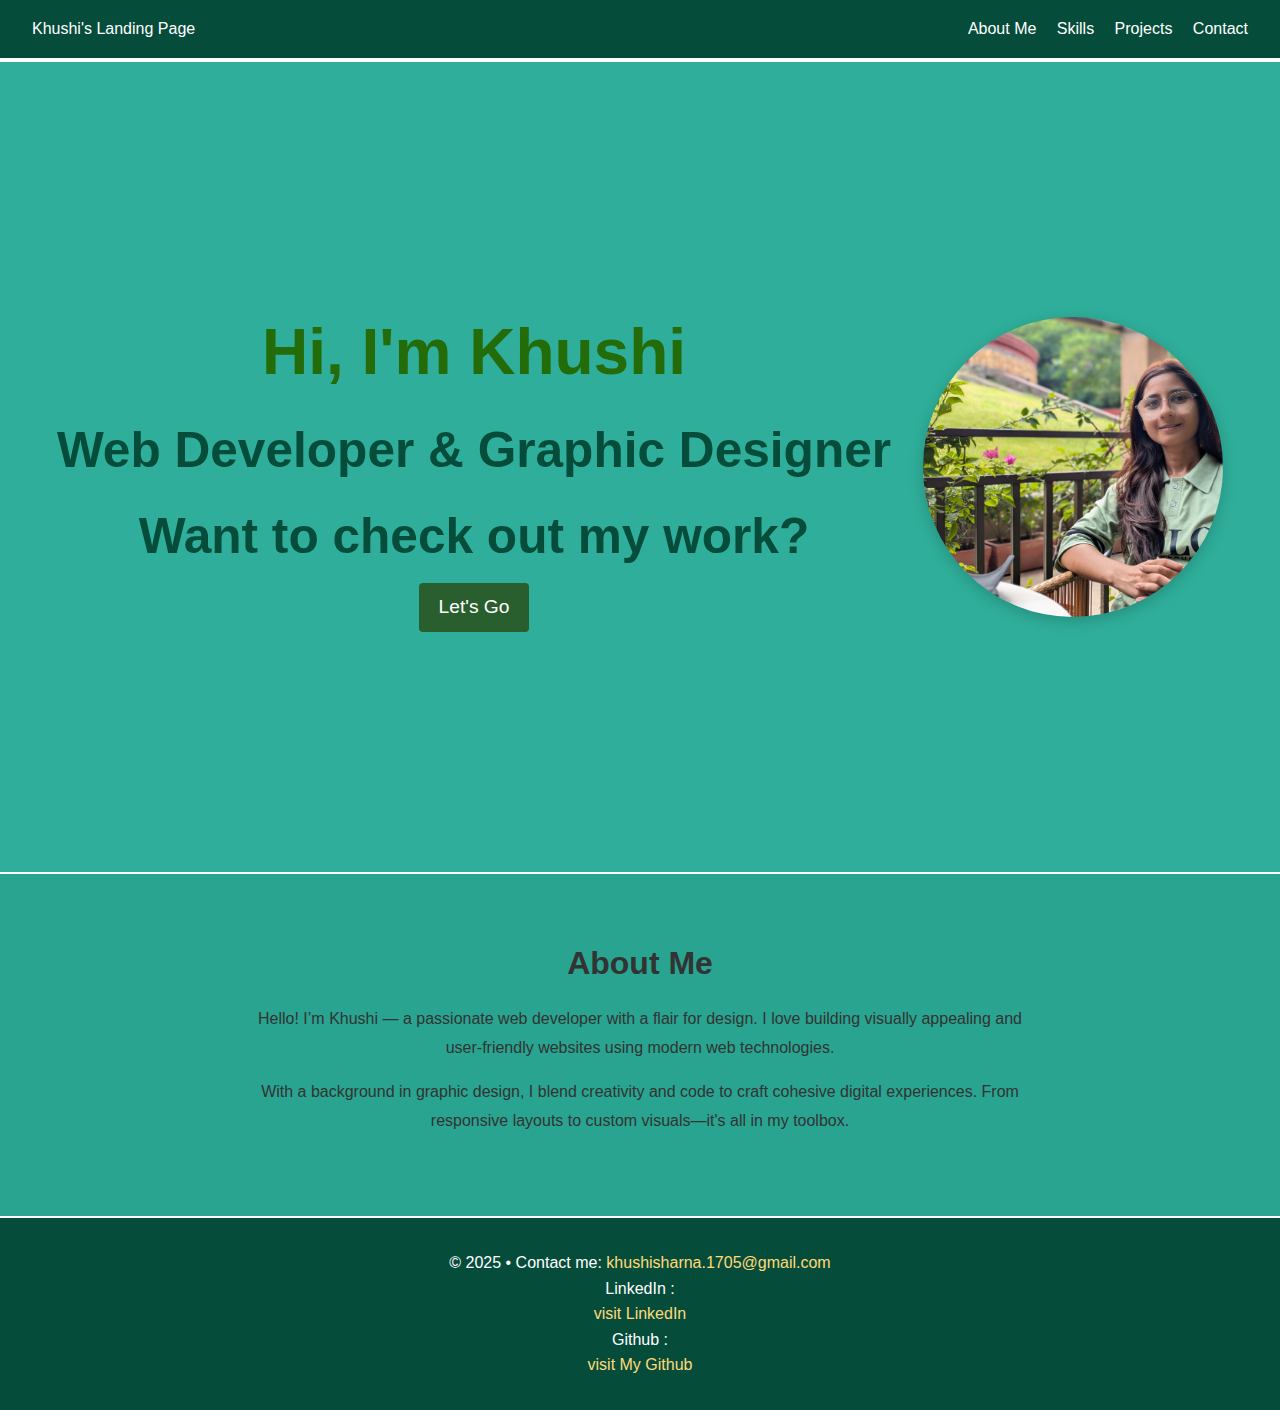
<file: landing page/index.html>
<!DOCTYPE html>
<html lang="en">
<head>
  <meta charset="UTF-8" />
  <meta name="viewport" content="width=device-width, initial-scale=1.0" />
  <title>Khushi's Landing Page</title>
  <link rel="stylesheet" href="style.css" />
</head>
<body>
  <header class="hero">
    <nav class="navbar">
      <div class="logo">Khushi's Landing Page</div>
      <ul class="nav-links">
        <li><a href="#about">About Me</a></li>
        <li><a href="#skills">Skills</a></li>
        <li><a href="#projects">Projects</a></li>
        <li><a href="#contact">Contact</a></li>
      </ul>
    </nav>
    <div class="hero-image">
      <div class="hero-content">
        <h1>Hi, I'm Khushi</h1>
        <p>Web Developer & Graphic Designer</p>
        <p>Want to check out my work?</p>
        <a href="#projects" class="btn-primary btn-large">Let's Go</a>
      </div>
       <div class="my-image"></div>
    </div>
  </header>

  <!-- New About Section -->
  <section id="about" class="about-section">
    <div class="container">
      <h2>About Me</h2>
      <p>Hello! I’m Khushi — a passionate web developer with a flair for design. I love building visually appealing and user-friendly websites using modern web technologies.</p>
      <p>With a background in graphic design, I blend creativity and code to craft cohesive digital experiences. From responsive layouts to custom visuals—it's all in my toolbox.</p>
    </div>
  </section>

  <footer id="contact">
    <p>© 2025 • Contact me: <a href="khushisharna.1705@gmail.com">khushisharna.1705@gmail.com</a></p>
   <p>LinkedIn :</p> <a href="https://www.linkedin.com/in/khushi-sharma-937989327?">visit LinkedIn</a>
   <p>Github :</p> <a href="https://github.com/khushi">visit My Github</a>
  </footer>
</body>
</html>
</file>
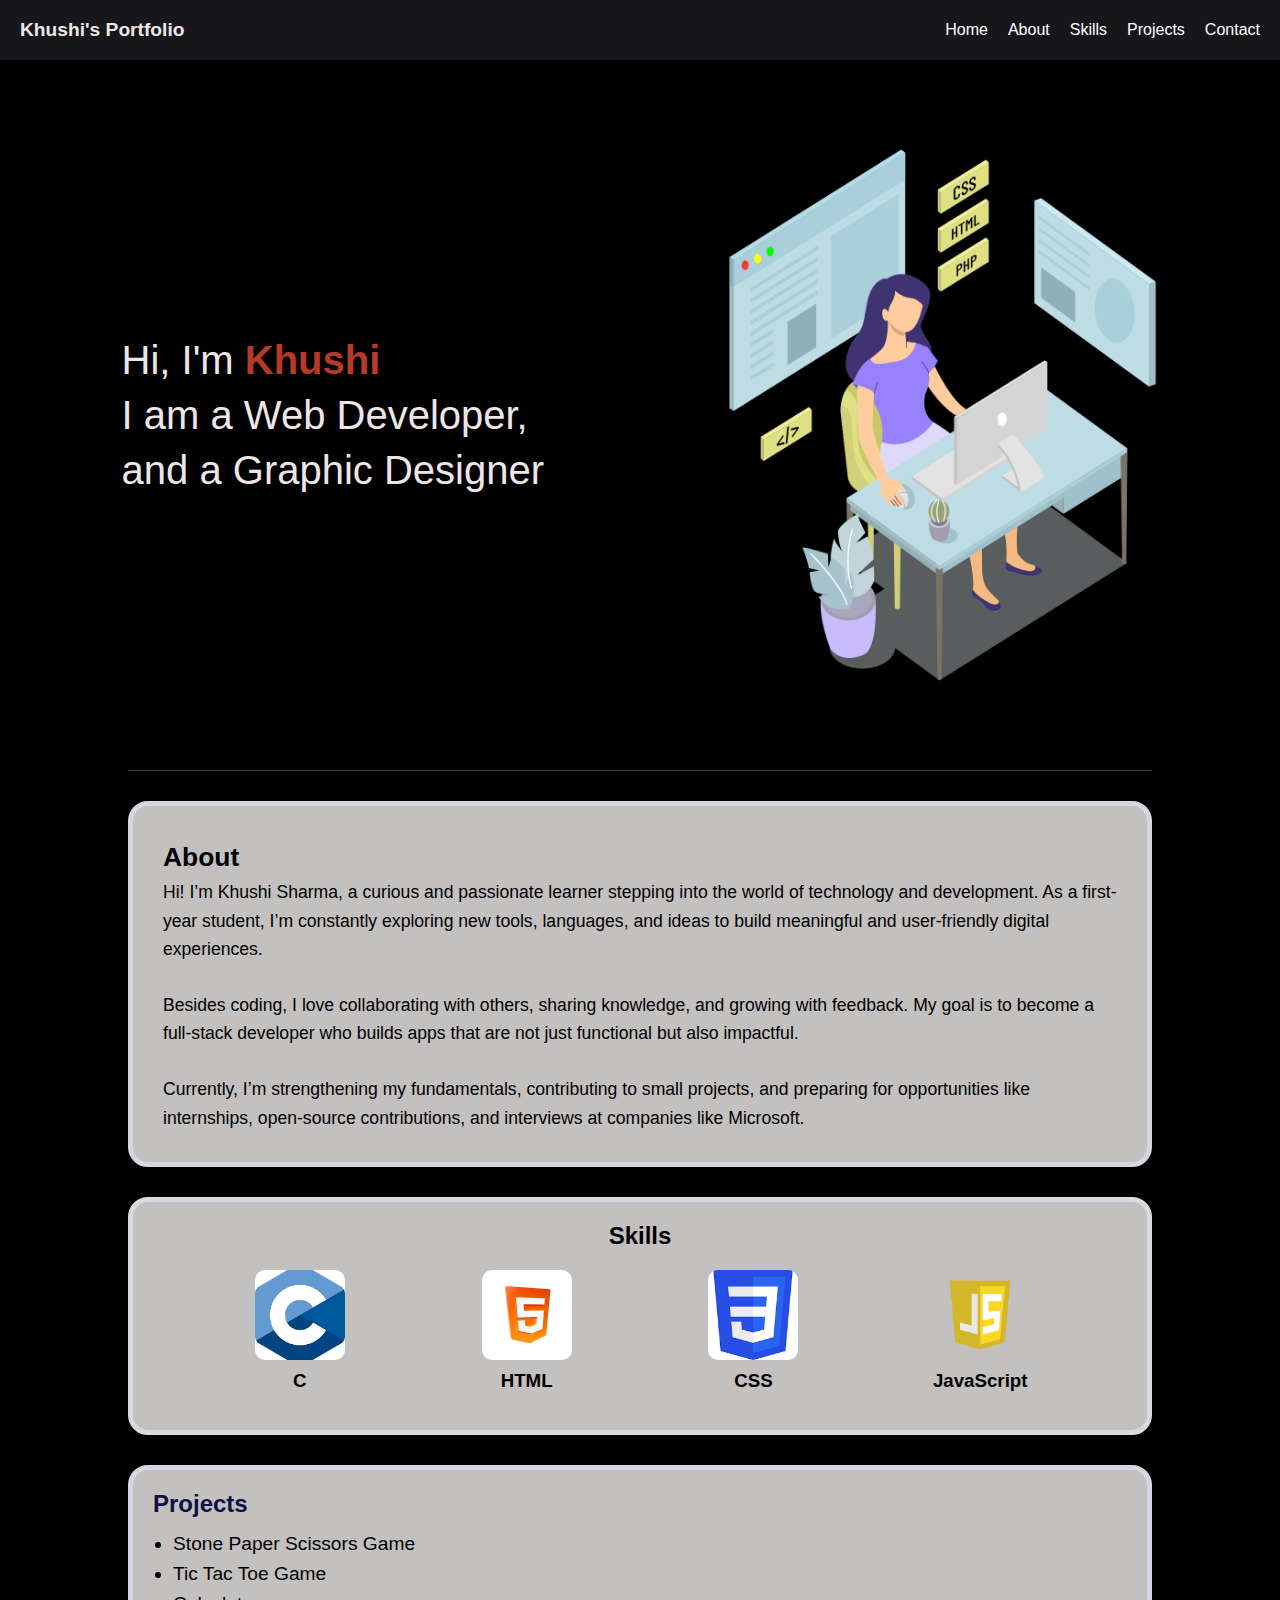
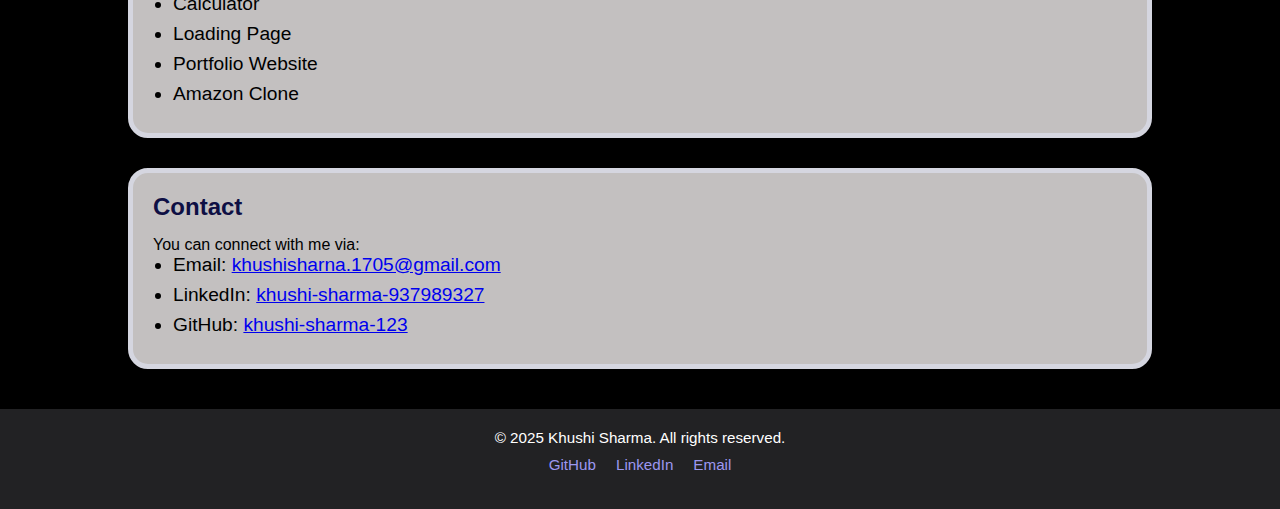
<file: portfolio website/index.html>
<!DOCTYPE html>
<html lang="en">
<head>
  <meta charset="UTF-8" />
  <meta name="viewport" content="width=device-width, initial-scale=1.0"/>
  <title>Khushi's Portfolio</title>
  <link rel="stylesheet" href="style.css" />
</head>
<body>

  <!-- Navigation -->
  <header>
    <nav>
      <div class="left">Khushi's Portfolio </div>
      <div class="right">
        <a href="#home">Home</a>
        <a href="#about">About</a>
        <a href="#skills">Skills</a>
        <a href="#projects">Projects</a>
        <a href="#contact">Contact</a>
      </div>
    </nav>
  </header>

  <!-- Home / Hero Section -->
  <main>
    <section id="home" class="firstSection">
      <div class="content">
        <div>Hi, I'm <span class="purple">Khushi</span></div>
        <div>I am a Web Developer,</div>
        <div>and a Graphic Designer</div>
      </div>
      <div class="image"></div>
    </section>

    <hr>

    <!-- About Section -->
    <section id="about" class="about-section">
      <div class="about-text">
        <h2>About</h2>
        <p>
          Hi! I’m Khushi Sharma, a curious and passionate learner stepping into the world of technology and development. As a first-year student, I’m constantly exploring new tools, languages, and ideas to build meaningful and user-friendly digital experiences.<br><br>
          Besides coding, I love collaborating with others, sharing knowledge, and growing with feedback. My goal is to become a full-stack developer who builds apps that are not just functional but also impactful.<br><br>
          Currently, I’m strengthening my fundamentals, contributing to small projects, and preparing for opportunities like internships, open-source contributions, and interviews at companies like Microsoft.
        </p>
      </div>
    </section>

    <!-- Skills Section -->
    <section id="skills" class="skill">
      <h2>Skills</h2>
      <div class="skills">
        <div class="C">
          <div class="logo-common c-logo"></div>
          <h3>C</h3>
        </div>
        <div class="HTML">
          <div class="logo-common html-logo"></div>
          <h3>HTML</h3>
        </div>
        <div class="CSS">
          <div class="logo-common css-logo"></div>
          <h3>CSS</h3>
        </div>
        <div class="JS">
          <div class="logo-common js-logo"></div>
          <h3>JavaScript</h3>
        </div>
      </div>
    </section>

    <!-- Projects Section -->
    <section id="projects" class="projects">
      <div class="project-text">
        <h2>Projects</h2>
        <ul>
          <li>Stone Paper Scissors Game</li>
          <li>Tic Tac Toe Game</li>
          <li>Calculator</li>
          <li>Loading Page</li>
          <li>Portfolio Website</li>
          <li>Amazon Clone</li>
        </ul>
      </div>
    </section>

    <!-- Contact Section -->
    <section id="contact" class="projects">
      <div class="project-text">
        <h2>Contact</h2>
        <p>You can connect with me via:</p>
        <ul>
          <li>Email: <a href="khushisharna.1705@gmail.com">khushisharna.1705@gmail.com</a></li>
          <li>LinkedIn: <a href="https://www.linkedin.com/in/khushi-sharma-937989327?">khushi-sharma-937989327 </a></li>
          <li>GitHub: <a href="https://github.com/khushi-sharma-123/codsoft/tree/main/landing%20page">khushi-sharma-123</a></li>
        </ul>
      </div>
    </section>
    
  </main>
<footer class="footer">
  <p>&copy; 2025 Khushi Sharma. All rights reserved.</p>
  <div class="social-links">
    <a href="https://github.com/khushi-sharma-123/codsoft/tree/main/landing%20page" target="_blank">GitHub</a>
    <a href="https://www.linkedin.com/in/khushi-sharma-937989327?" target="_blank">LinkedIn</a>
    <a href="khushisharna.1705@gmail.com">Email</a>
  </div>
</footer>

</body>
</html>
</file>
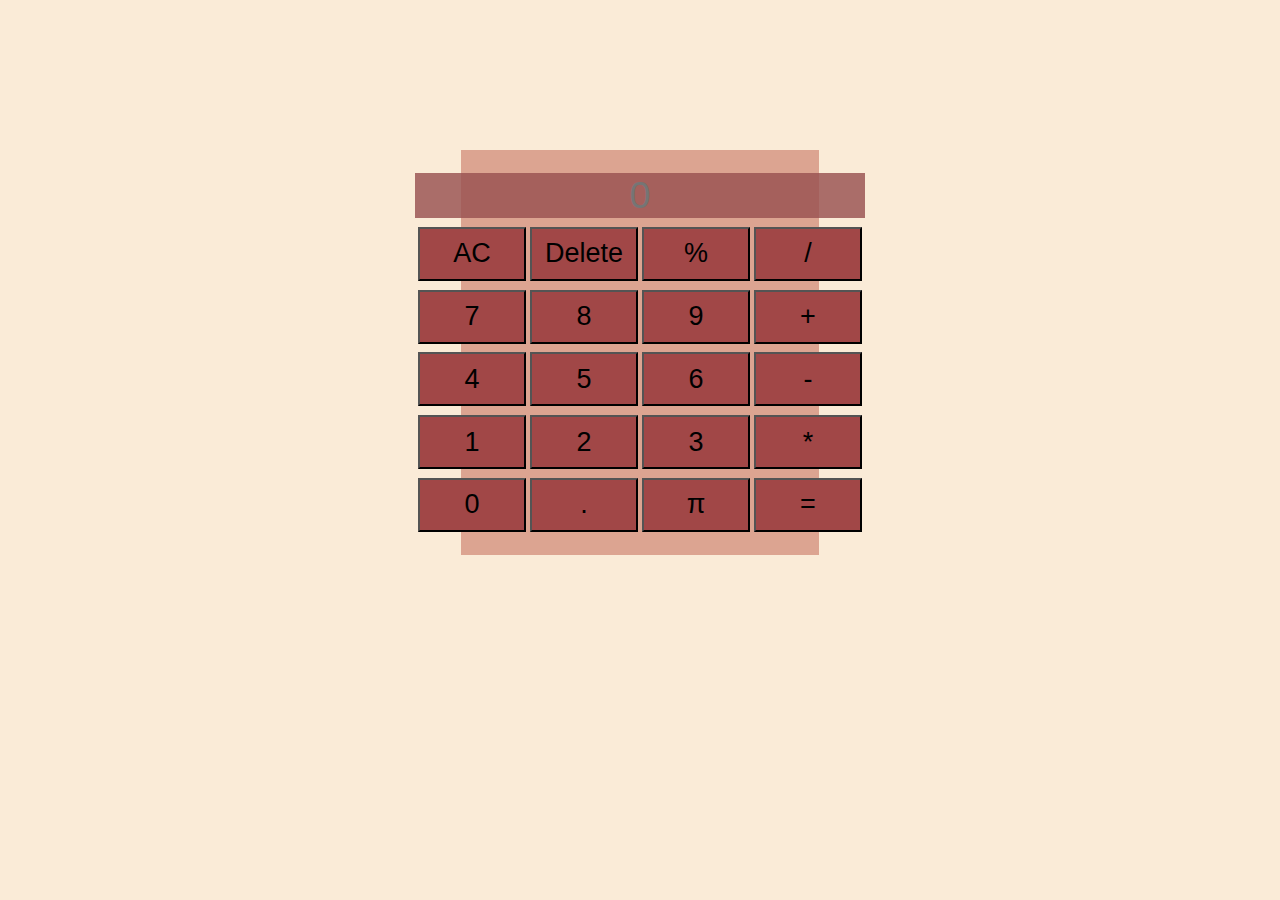
<file: calculator/calci.html>
<!DOCTYPE html>
<html lang="en">
<head>
    <meta charset="UTF-8">
    <meta name="viewport" content="width=device-width, initial-scale=1.0">
    <title>Calculator</title>
    <link rel="stylesheet" href="style.css"/>
</head>
<body>
    <!-- <h1 class="Calculator">Calculator</h1> -->
    <div class="container">
        <div class="function">
        <input type="text" class="display"  style="color: rgb(0, 0, 0);"  placeholder="0"/>
        <div> 
         <button class="btn" >AC</button>
         <button class="btn" >Delete</button>
         <button class="btn" >%</button>
         <button class="btn" class="divide">/</button>
         </div>
        <div><button class="btn" >7</button>
        <button class="btn">8</button>
        <button class="btn">9</button>
        <button class="btn">+</button>
         </div>
        <div>
        <button class="btn">4</button>
        <button class="btn">5</button>
        <button class="btn">6</button>
        <button class="btn">-</button>
    </div>
    <div>
        <button class="btn">1</button>
        <button class="btn">2</button>
         <button class="btn">3</button>
         <button class="btn">*</button> 
         </div>
         <div>
         <button class="btn">0</button>
          <button   class="btn">.</button>
           <button class="btn" >π</button>
            <button class="btn">=</button>
          </div>
       </div>
    </div>
      <script src="index.js"></script>
</body>
</html>
</file>
<file: landing page/style.css>
* {
  margin: 0;
  padding: 0;
  box-sizing: border-box;
}
body {
  font-family: 'Poppins', sans-serif;
  line-height: 1.6;
  color: #000000;
  
}

/* NAVBAR */
.navbar {
  background-color: #064c3a;
  color: white;
  display: flex;
  justify-content: space-between;
  align-items: center;
  padding: 1rem 2rem;
}
.nav-links li {
  display: inline-block;
  margin-left: 1rem;
}
.nav-links li a {
  color: white;
  text-decoration: none;
  font-weight: 500;
}

/* MAIN SECTION */
.hero {
  display: flex;
  flex-direction: column;
}
.hero-image {
    margin-top: 4px;
   height: 90vh;
  width: 100%;
  background-color: #2faf9b;
  display: flex;
  justify-content: center;
  align-items: center;
  text-align: center;
}

.my-image{
     background-image: url(khushi-image.jpg);
     background-size: cover;
     object-fit: cover;
     position: relative;
       box-shadow: 0 4px 15px rgba(0, 0, 0, 0.2);
     display: flex;
     justify-content: center;
     align-items: center;
     height: 300px;
     width: 300px;
     border-radius: 50%;
     margin-left: 2rem;
}
.my-image::before {
  content: "";
  inset: 0;
  background-color: rgba(255, 255, 255, 0); /* adjust for more/less white */
  z-index: 1;
}
.hero-content {
  position: relative;
  z-index: 1;
}
.hero-content h1 {
  font-size: 4.5rem;
   font-family: 'Montserrat', sans-serif;
    font-size: clamp(2.5rem, 5vw, 4.5rem);
  margin-bottom: .5rem;
color: rgb(35 108 9);
}
.hero-content p {
  font-size: 3.1rem;
  font-weight: 700;
  font-family: Arial, Helvetica, sans-serif;
  margin-bottom: 0.4rem;
  color:#064c3a;
}
.btn-primary {
  display: inline-block;
  background: #295f2e;
  color: #fff;
  padding: 0.6rem 1.2rem;
  border-radius: 4px;
  text-decoration: none;
  font-size: 1rem;
}
.btn-large {
  font-size: 1.2rem;
}

/* ABOUT SECTION */
.about-section {
   
  padding: 4rem 2rem;
  background-color: #28a490;
  color: #333;
  margin-top: 2px;
  margin-bottom: 2px;
}
.about-section .container {
  width: 100%;
  max-width: 800px;
  margin: auto;
  text-align: center;
}
.about-section h2 {
  font-size: 2rem;
  margin-bottom: 1rem;
}
.about-section p {
  margin-bottom: 1rem;
  line-height: 1.8;
}

/* FOOTER */
footer#contact {
  background: #064c3a;
  color: white;
  text-align: center;
  padding: 2rem;
}
footer#contact a {
  color: #ffda79;
  text-decoration: none;
}
footer#contact a:hover {
  text-decoration: underline;
}

/* RESPONSIVE */
@media (max-width: 768px) {
  .navbar {
    flex-direction: column;
  }
  .nav-links {
    margin: 1rem 0;
  }
  .hero-content h1 {
    font-size: 2rem;
  }
  .about-section {
    padding: 2rem 1rem;
  }
}
</file>
<file: portfolio website/style.css>
* {
  margin: 0;
  padding: 0;
  box-sizing: border-box;
}

/* Body */
body {
  background-color: rgb(0, 0, 0);
  color: rgb(238, 230, 230);
  font-family: 'Segoe UI', Tahoma, Geneva, Verdana, sans-serif;
}

/* Navigation Bar */
nav {
  background-color: rgb(23, 23, 27);
  display: flex;
  justify-content: space-between;
  align-items: center;
  height: 60px;
  padding: 0 20px;
  position: sticky;
  top: 0;
  z-index: 1000;
}

nav a {
  text-decoration: none;
  color: white;
  font-size: 1rem;
  transition: all 0.3s ease;
}

nav a:hover {
  color: rgb(188, 173, 201);
  transform: scale(1.05);
}

.left {
  font-weight: bold;
  font-size: 1.2rem;
}

.right {
  display: flex;
  align-items: center;
  gap: 20px;
}

/* First Section */
.firstSection {
  display: flex;
  justify-content: space-around;
  align-items: center;
  flex-wrap: wrap;
  margin: 80px 0;
  padding: 0 5%;
}

.firstSection > div {
  width: 40%;
  min-width: 280px;
}

.content {
  font-size: 2.5rem;
  display: flex;
  flex-direction: column;
  justify-content: center;
  gap: 10px;
}

.purple {
  color: rgb(181, 58, 39);
  font-weight: bold;
}

.image {
  background-image: url(dev1-image.png);
  background-size: cover;
  background-position: center;
  height: 550px;
  width: 300px;
  border-radius: 12px;
}

/* Horizontal Line */
main hr {
  border: none;
  background-color: #3f3f44;
  height: 1.2px;
  width: 80%;
  margin: 30px auto;
}

/* About Section */
.about-section {
  background-color: rgb(195, 192,192);
  color: black;
  padding: 30px;
  width: 80%;
  margin: 30px auto;
  border-radius: 20px;
  border: 5px solid rgb(214, 214, 222);
}

.about-text {
  font-size: 1.1rem;
  line-height: 1.6;
}

/* Skills Section */
.skill {
  background-color: rgb(195, 192, 192);
  color: black;
  width: 80%;
  margin: 30px auto;
  border-radius: 20px;
  border: 5px solid rgb(217, 217, 224);
  padding: 20px;
}

.skill h2 {
  text-align: center;
  margin-bottom: 20px;
}

.skills {
  display: flex;
  justify-content: space-evenly;
  flex-wrap: wrap;
  gap: 20px;
}

.skills > div {
  height: 140px;
  width: 120px;
  display: flex;
  flex-direction: column;
  align-items: center;
  text-align: center;
}

/* Skill Logos */
.logo-common {
  background-size: cover;
  background-position: center;
  height: 90px;
  width: 90px;
  margin-bottom: 10px;
  border-radius: 10px;
}

.c-logo {
  background-image: url(cimage.png);
}

.html-logo {
  background-image: url(html-logo.jpg);
}

.css-logo {
  background-image: url(csslogo.png);
}

.js-logo {
  background-image: url(javascript-logo.webp);
}

/* Projects Section */
.projects {
  background-color: rgb(195, 192, 192);
  color: black;
  width: 80%;
  margin: 30px auto;
  border-radius: 20px;
  border: 5px solid rgb(213, 214, 224);
  padding: 20px;
}

.project-text h2 {
  margin-bottom: 15px;
  color: rgb(14, 15, 68);
}

.projects ul {
  padding-left: 20px;
}

.projects ul li {
  font-size: 1.2rem;
  margin-bottom: 8px;
}

/* Responsive Design */
@media (max-width: 768px) {
  .firstSection {
    flex-direction: column;
    text-align: center;
  }

  .firstSection > div {
    width: 90%;
    margin-bottom: 30px;
  }

  .image {
    height: 300px;
    width: 250px;
    margin: auto;
  }

  nav {
    flex-direction: column;
    height: auto;
    padding: 10px;
  }

  .right {
    flex-wrap: wrap;
    justify-content: center;
    gap: 10px;
  }

  .skills {
    flex-direction: column;
    align-items: center;
  }
}
/* Footer */
.footer {
  background-color: rgb(34, 34, 36);
  color: white;
  height: 100px;
  padding: 20px 10%;
  text-align: center;
  font-size: 0.95rem;
  margin-top: 40px;
  /* border-top: 2px solid #9c97f1; */
}

.footer .social-links {
  margin-top: 10px;
  display: flex;
  justify-content: center;
  gap: 20px;
  flex-wrap: wrap;
}

.footer a {
  color: #9c97f1;
  text-decoration: none;
  transition: color 0.3s;
}

.footer a:hover {
  color: rgb(170, 107, 228);
}
</file>
<file: calculator/style.css>
*{
    margin: 0;
    padding: 0;
    text-align: center;
}
body{
    background-color: antiquewhite;
    
    display: flex;
    flex-wrap: wrap;
    justify-content: center;
    align-items: center;
}
h1{
    color: rgb(109, 4, 4);
    text-align: center;
}

.container{
     height: 45vh;
     background-color: rgb(220, 164, 145);
     width: 28%;
     margin-top: 150px;
     display: flex;
     flex-wrap: wrap;
     justify-content: center;
      align-items: center;
      gap: 0.8vmin; 

}
.function{
   height: 40vh;
   width: 60vh;
   display: flex;
   flex-wrap: wrap;
   justify-content: center;
   align-items: center;
   gap: 0.8vmin; 

}
.btn{
    height: 6vmin;
    width: 12vmin;
    background-color: rgb(161, 71, 71);
    font-size: 3vmin;
    gap: 0.8vmin;
}
#btn:hover{
    opacity: 0.5;
    cursor: pointer;
}
.display{

    height: 5vmin;
    width: 50vmin;
    background-color: rgba(153, 80, 80, 0.818);
    color: rgb(0, 0, 0);
    font-size: 1cm;
    border: none ;
    display: flex;
    justify-content: center;
    align-items: center;
}
</file>
